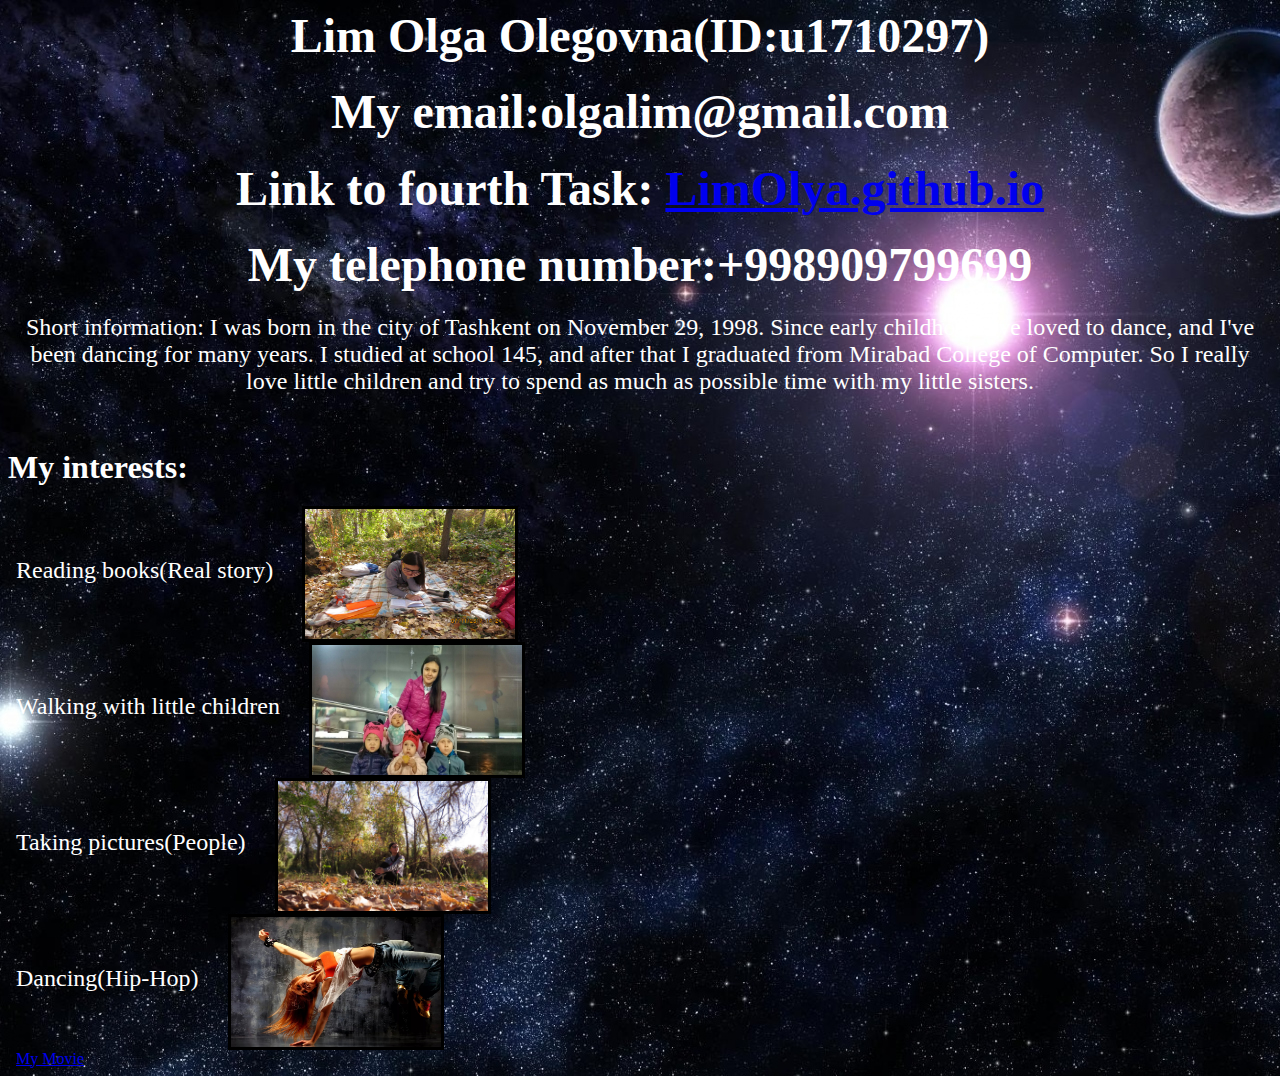
<file: index.html>
<html>
<head>
	<title>
		Olya
	</title
</head>

<body background="g.jpg"  >
<h1 align="center"><font size="8" color="white" face="Monotype Corsiva" >Lim Olga Olegovna(ID:u1710297)</font></h1>
<h1 align="center"><font size="8" color="white" face="Monotype Corsiva" >My email:olgalim@gmail.com</font></h1>
<h1 align="center"><font size="8" color="white" face="Monotype Corsiva" >Link to fourth Task: <a href="https://LimOlya.github.io">LimOlya.github.io</a></font></h1>
<h1 align="center"><font size="8" color="white" face="Monotype Corsiva" >My telephone number:+998909799699</font></h1>
<p align="center"><font size="5" color="white" face="Monotype Corsiva" >Short information:
I was born in the city of Tashkent on November 29, 1998. Since early childhood I've loved to dance, and I've been dancing for many years. I studied at school 145, and after that I graduated from Mirabad College of Computer. So I really love little children and try to spend as much as possible time with my little sisters.</font></p>
<br><h2><font color="White" face="Monotype Corsiva" size="6">My interests:</font></h2>
 &nbsp <font color="White" face="Monotype Corsiva" size="5">Reading books(Real story)</font>

 <img src="55.jpg" align="center" hspace="25" border="3px" height="130px" width="210px"><br>
 &nbsp <font color="White" face="Monotype Corsiva" size="5">Walking with little children</font>

 <img src="01.jpg" align="center" hspace="25" border="3px" height="130px" width="210px"><br>
 &nbsp <font color="White" face="Monotype Corsiva" size="5">Taking pictures(People)</font>

 <img src="555.JPG" align="center" hspace="25" border="3px" height="130px" width="210px"><br>
 &nbsp <font color="White" face="Monotype Corsiva" size="5">Dancing(Hip-Hop)</font>

<img src="77.jpg" align="center" hspace="25" border="3px"  height="130px" width="210px"><br>
 &nbsp <font color="White" face="Monotype Corsiva" size="5"></font>
 <a href="frame.html">My Movie</a>

</body>
</html>
</file>
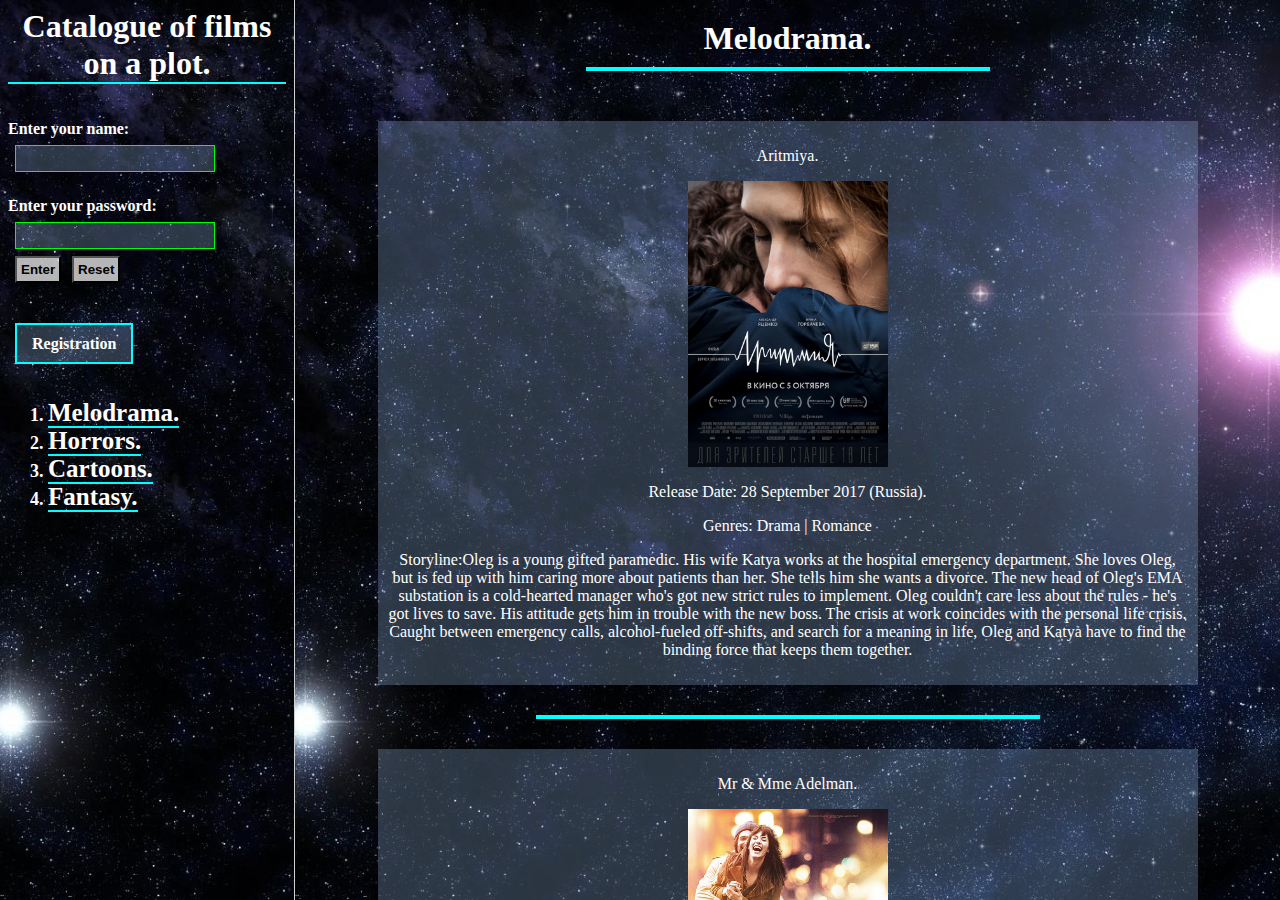
<file: frame.html>
<html>
    <head>
        <meta charset="utf-8">
        <title>Catalogue of films .</title>
        <frameset cols="23%,*" border="1">
        <frame src="main.html" name="left">
        <frame src="theme_2.html" name="right">
    </frameset>
    </head>
	
</html>
</file>
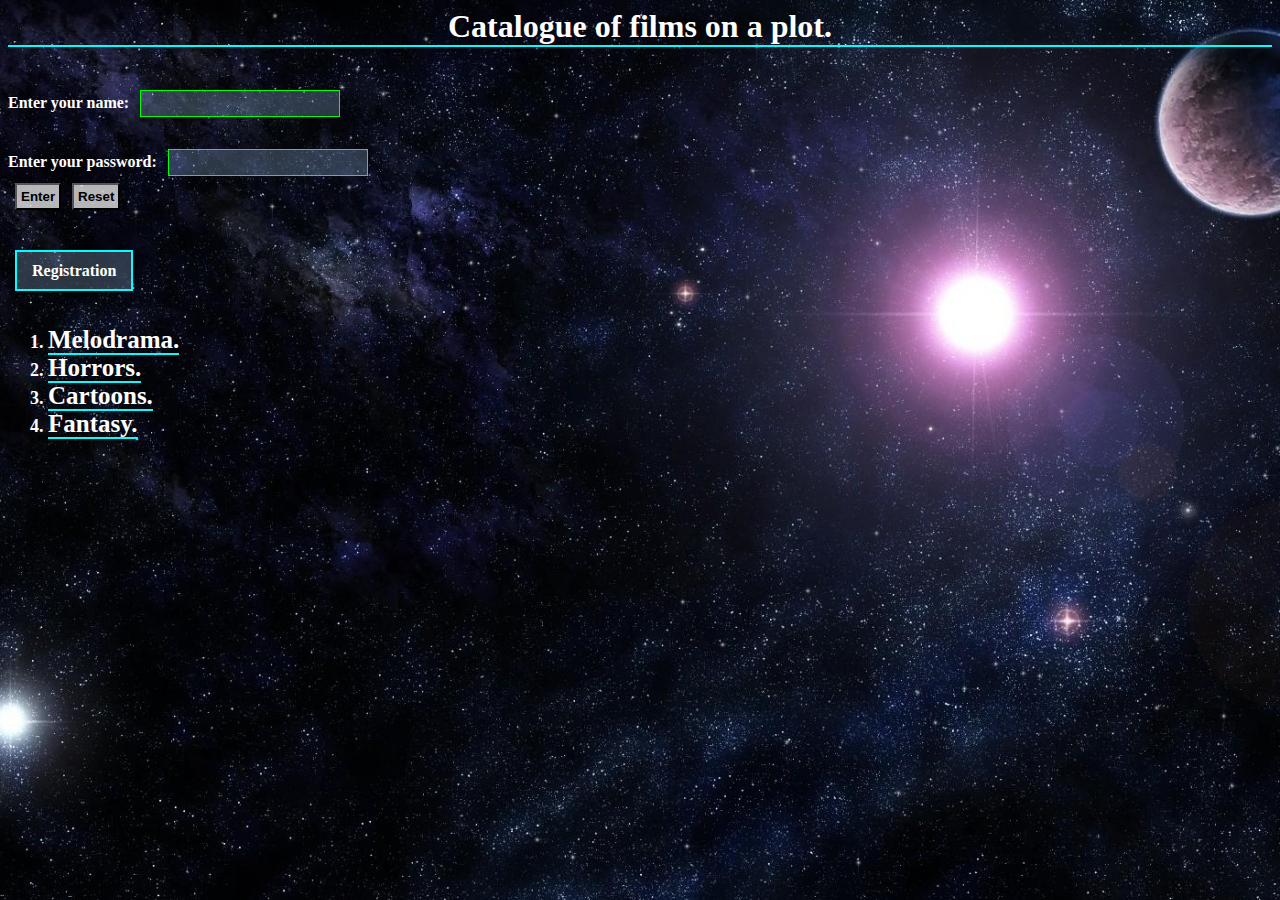
<file: main.html>
<html>
    <head>
        <meta charset="utf-8">
        <link href="style_left.css" rel="stylesheet" type="text/css">
    </head>
    <body background="g.jpg">
       <h1>Catalogue of films on a plot.</h1>
	    <br>
        <div class="div1-enter">
            <form action="form.php" method="POST" name="form">
                <div class="p-enter"><span class="span-name-password">Enter your name:</span>
                    <input type="text" name="name" required size="21" maxlength="25" title="максимальное количество символов 25">
                </div>
                <br> 
                <div class="p-enter"><span class="span-name-password">Enter your password:</span>
                    <input type="password" name="password" required size="21" maxlength="25" title="максимальное количество символов 25">
                </div>
                <div class="button-enter">
                    <input type="submit" value="Enter">
                    <input type="reset" value="Reset">
                </div>
            </form>
        </div>
          <br> <br>  
        <a href="registration.html" class="registration" target="right">Registration</a>
       
         <br> <br> <br>
        <ol>
           
            <li><a href="theme_2.html" target="right">Melodrama.</a></li>
            <li><a href="theme_3.html" target="right">Horrors.</a></li>
            <li><a href="theme_4.html" target="right">Cartoons.</a></li>
            <li><a href="theme_5.html" target="right">Fantasy.</a></li>
        </ol>

    </body>
</html>
</file>
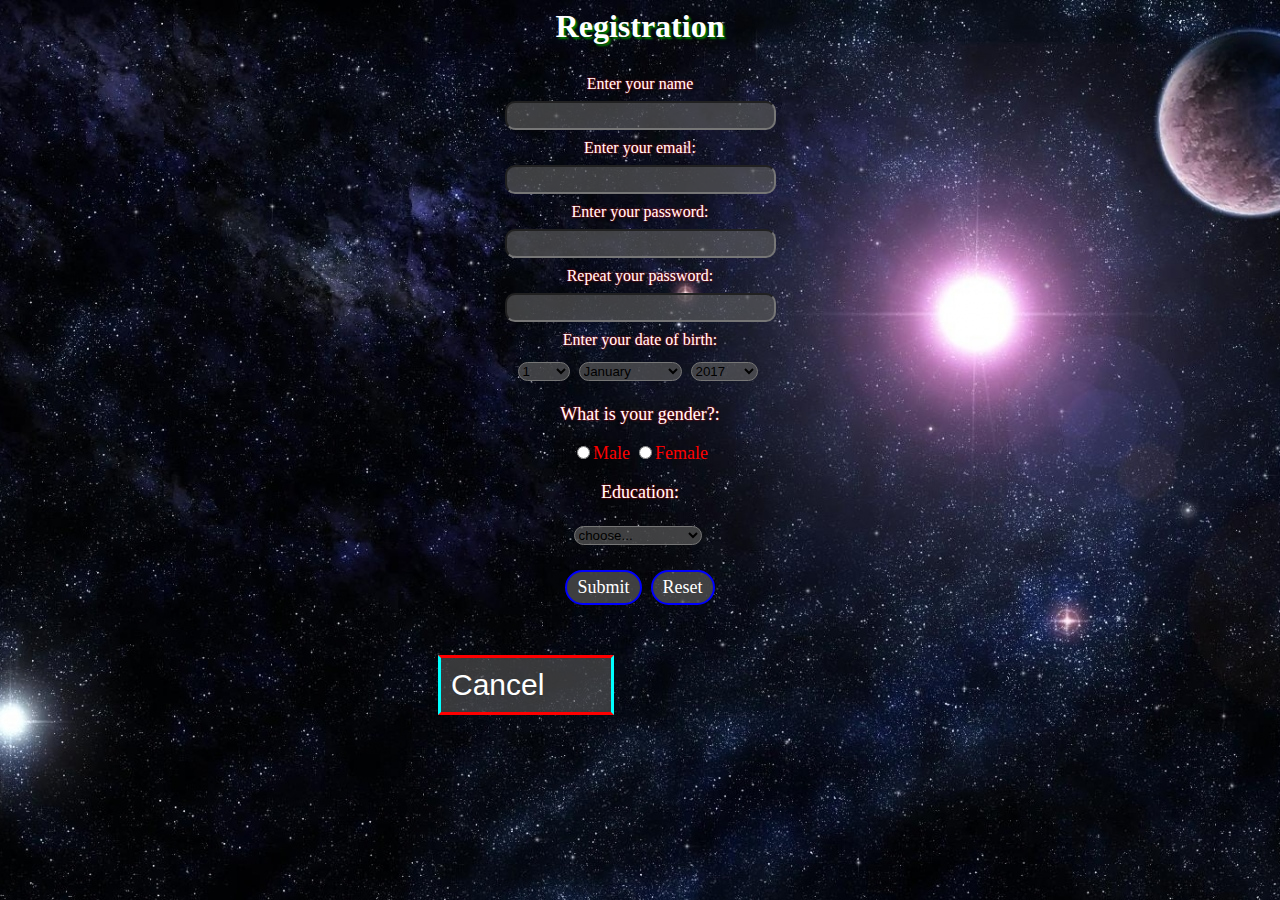
<file: registration.html>
<html>
<head>
    <meta charset="utf-8">
    <link rel="stylesheet" href="style_registration.css" type="text/css">
    <title></title>
</head>
<body background="g.jpg">
<h1 class="h1">Registration</h1>
<div>
    <form action="form.php" method="POST" name="form">
        <label>Enter your name<br>
            <input type="text" name="name" required size="30" maxlength="25">
        </label><br>
        <label>Enter your email:<br>
            <input type="email" name="email" required size="30" maxlength="25">
        </label><br>
        <label>Enter your password:<br>
            <input type="email" name="email" required size="30" maxlength="25">
        </label><br>
        <label>Repeat your password:<br>
            <input type="email" name="email" required size="30" maxlength="25">
        </label><br>
    <label>Enter your date of birth:</label>
    <div>
        <select name="happy">
            <optgroup label="Day">
                <option value="1">1</option>
                <option value="2">2</option>
                <option value="3">3</option>
                <option value="4">4</option>
                <option value="5">5</option>
                <option value="6">6</option>
                <option value="7">7</option>
                <option value="8">8</option>
                <option value="9">9</option>
                <option value="10">10</option>
                <option value="11">11</option>
                <option value="12">12</option>
                <option value="13">13</option>
                <option value="14">14</option>
                <option value="15">15</option>
                <option value="16">16</option>
                <option value="17">17</option>
                <option value="18">18</option>
                <option value="19">19</option>
                <option value="20">20</option>
                <option value="21">21</option>
                <option value="22">22</option>
                <option value="23">23</option>
                <option value="24">24</option>
                <option value="25">25</option>
                <option value="26">26</option>
                <option value="27">27</option>
                <option value="28">28</option>
                <option value="29">29</option>
                <option value="30">30</option>
                <option value="31">31</option>
            </optgroup>
        </select>
        <select>
            <optgroup label="Month">
                <option value="January">January</option>
                <option value="February">February</option>
                <option value="March">March</option>
                <option value="April">April</option>
                <option value="May">May</option>
                <option value="Июнь">June</option>
                <option value="June">July</option>
                <option value="Август">August</option>
                <option value="August">September</option>
                <option value="October">October</option>
                <option value="November">November</option>
                <option value="December">December</option>
            </optgroup>
        </select>
        <select>
            <optgroup label="Year">
                <option value="2017">2017</option>
                <option value="2016">2016</option>
                <option value="2015">2015</option>
                <option value="2014">2014</option>
                <option value="2013">2013</option>
                <option value="2012">2012</option>
                <option value="2011">2011</option>
                <option value="2010">2010</option>
                <option value="2009">2009</option>
                <option value="2008">2008</option>
                <option value="2007">2007</option>
                <option value="2006">2006</option>
                <option value="2005">2005</option>
                <option value="2004">2004</option>
                <option value="2003">2003</option>
                <option value="2002">2002</option>
                <option value="2001">2001</option>
                <option value="2000">2000</option>
                <option value="1999">1999</option>
                <option value="1998">1998</option>
                <option value="1997">1997</option>
                <option value="1996">1996</option>
                <option value="1995">1995</option>
                <option value="1994">1994</option>
                <option value="1993">1993</option>
                <option value="1992">1992</option>
                <option value="1991">1991</option>
                <option value="1990">1990</option>
                <option value="1989">1989</option>
                <option value="1988">1988</option>
                <option value="1987">1987</option>
                <option value="1986">1986</option>
                <option value="1985">1985</option>
                <option value="1984">1984</option>
                <option value="1983">1983</option>
                <option value="1982">1982</option>
                <option value="1981">1981</option>
                <option value="1980">1980</option>
                <option value="1979">1979</option>
                <option value="1978">1978</option>
                <option value="1977">1977</option>
                <option value="1976">1976</option>
                <option value="1975">1975</option>
                <option value="1974">1974</option>
                <option value="1973">1973</option>
                <option value="1972">1972</option>
                <option value="1971">1971</option>
                <option value="1970">1970</option>
                <option value="1969">1969</option>
                <option value="1968">1968</option>
                <option value="1967">1967</option>
                <option value="1966">1966</option>
                <option value="1965">1965</option>
                <option value="1964">1964</option>
                <option value="1963">1963</option>
                <option value="1962">1962</option>
                <option value="1961">1961</option>
                <option value="1960">1960</option>
            </optgroup>
        </select>
    </div>
    <p>What is your gender?:</p>
        <input type="radio" name="Пол" value="men"><span class="men">Male</span>
        <input type="radio" name="Пол" value="woomen" class="woomen"><span class="men">Female</span><br>
		<p>Education:</p><select>
	<option>choose...</option>
	<option>school</option>
	<option>bachelor's degree</option>
	<option>magistracy</option>
	<option>work</option>
</select><br>
        <input type="submit" class="submit">
        <input type="reset" class="reset">
    </form>
</div>
<a href="theme_1.html" target="right" class="back">Cancel</a>
</body>
</html>
</file>
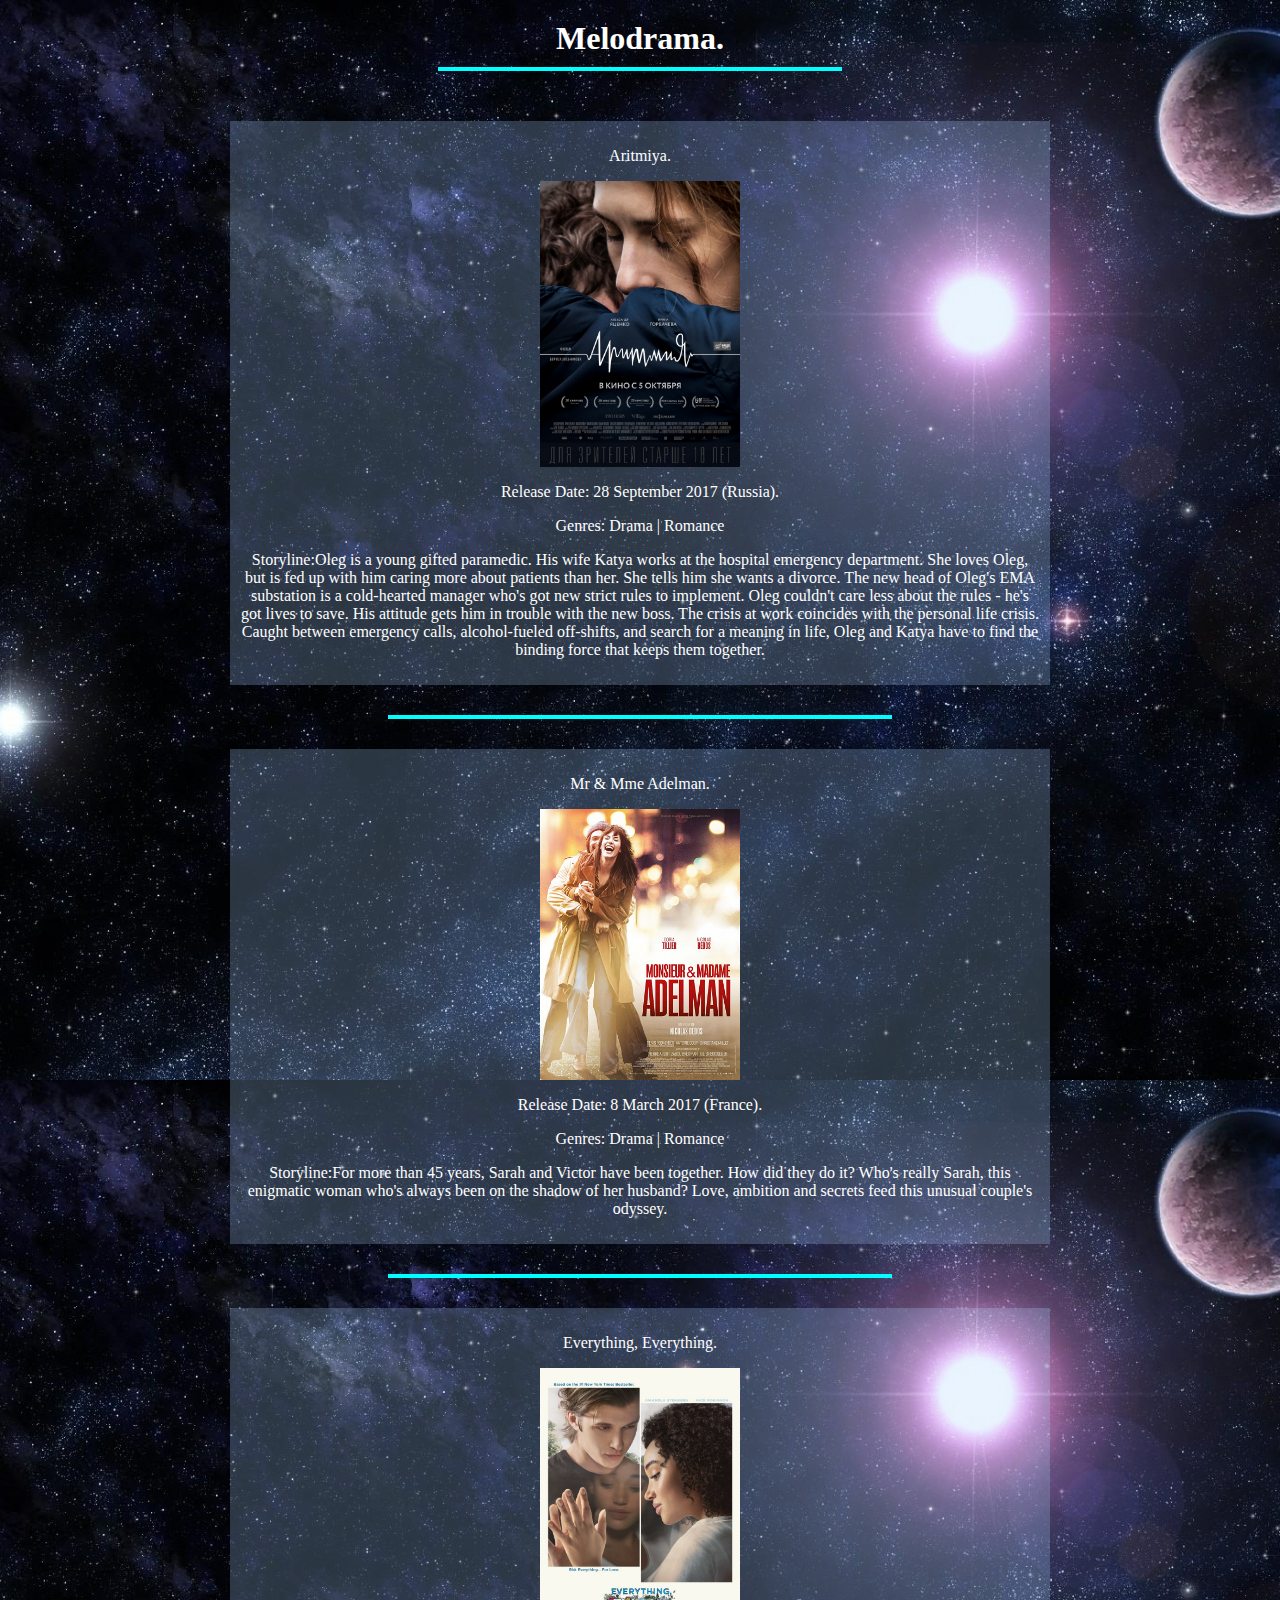
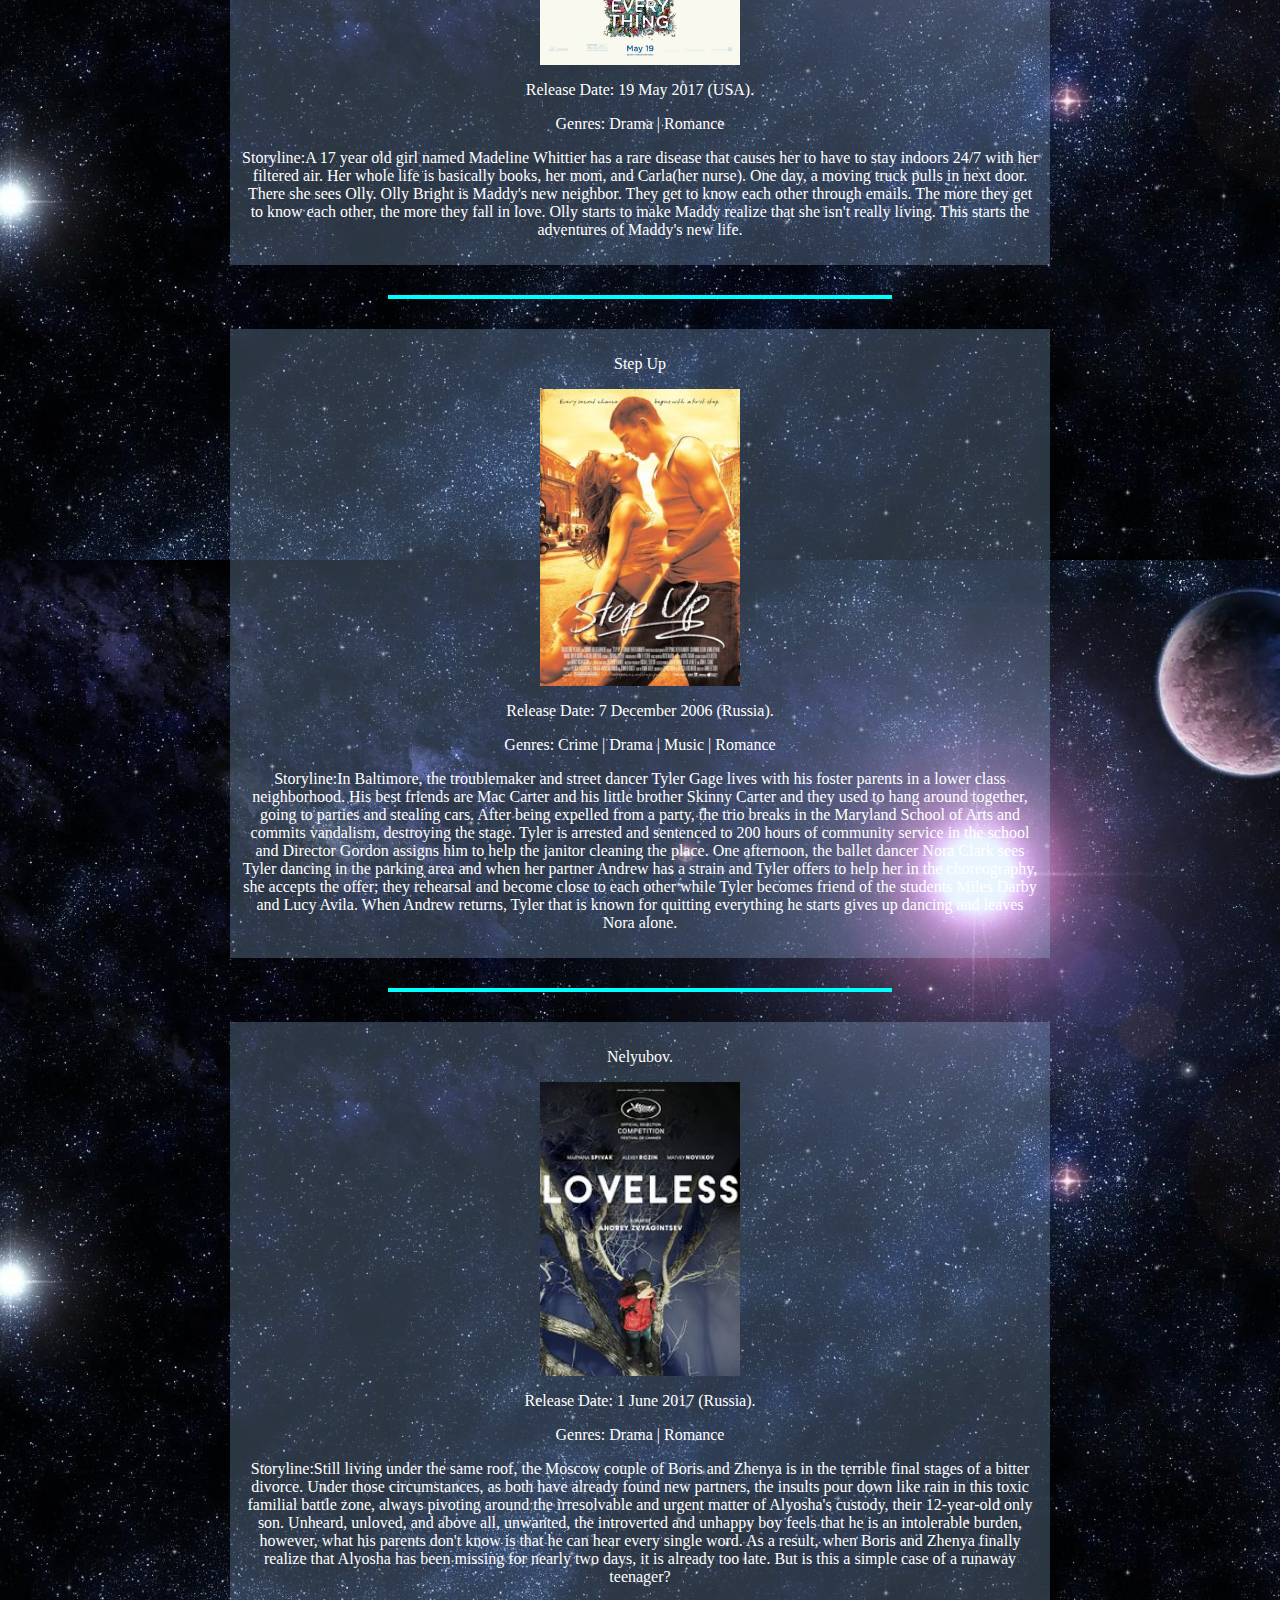
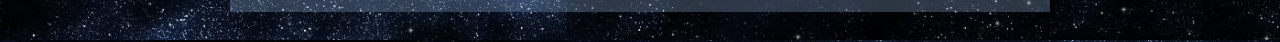
<file: theme_2.html>
<html>
    <head>
        <meta charset="utf-8">
        <link href="style_theme_2.css" rel="stylesheet" type="text/css">
    </head>
    <body background="g.jpg">
       
        <h1>Melodrama.</h1>
        
        <hr class="hr_1">
        
        <div class="theme_1_1">
            <center><p>Aritmiya.</p></center>
            <center><a target="_blank" href="http://www.imdb.com/title/tt6952604/?ref_=fn_al_tt_1"><img src="13.jpg" width="200px" alt=""></a></center>
            <p align="center">Release Date: 28 September 2017 (Russia).</p>
            <p align="center">Genres: Drama | Romance</p>
            <p align="center">Storyline:Oleg is a young gifted paramedic. His wife Katya works at the hospital emergency department. She loves Oleg, but is fed up with him caring more about patients than her. She tells him she wants a divorce. The new head of Oleg's EMA substation is a cold-hearted manager who's got new strict rules to implement. Oleg couldn't care less about the rules - he's got lives to save. His attitude gets him in trouble with the new boss. The crisis at work coincides with the personal life crisis. Caught between emergency calls, alcohol-fueled off-shifts, and search for a meaning in life, Oleg and Katya have to find the binding force that keeps them together.</p>
        </div>
        
        <hr class="hr_2">
        
        <div class="theme_1_1">
            <center><p>Mr & Mme Adelman.</p></center>
            <center><a target="_blank" href="http://www.imdb.com/title/tt6095616/?ref_=nv_sr_1"><img src="14.jpg" width="200px" alt=""></a></center>
            <p align="center">Release Date: 8 March 2017 (France).</p>
            <p align="center">Genres: Drama | Romance</p>
            <p align="center">Storyline:For more than 45 years, Sarah and Victor have been together. How did they do it? Who's really Sarah, this enigmatic woman who's always been on the shadow of her husband? Love, ambition and secrets feed this unusual couple's odyssey.</p>
        </div>
        
        <hr class="hr_2">
        
        <div class="theme_1_1">
            <center><p>Everything, Everything.</p></center>
            <center><a target="_blank" href="http://www.imdb.com/title/tt5001718/?ref_=fn_al_tt_1"><img src="15.jpg" width="200px" alt=""></a></center>
            <p align="center">Release Date: 19 May 2017 (USA).</p>
            <p align="center">Genres: Drama | Romance</p>
            <p align="center">Storyline:A 17 year old girl named Madeline Whittier has a rare disease that causes her to have to stay indoors 24/7 with her filtered air. Her whole life is basically books, her mom, and Carla(her nurse). One day, a moving truck pulls in next door. There she sees Olly. Olly Bright is Maddy's new neighbor. They get to know each other through emails. The more they get to know each other, the more they fall in love. Olly starts to make Maddy realize that she isn't really living. This starts the adventures of Maddy's new life. </p>
        </div>
        
        <hr class="hr_2">
        
        <div class="theme_1_1">
            <center><p>Step Up</p></center>
            <center><a target="_blank" href="http://www.imdb.com/title/tt0462590/?ref_=fn_al_tt_1"><img src="16.jpg" width="200px" alt=""></a></center>
            <p align="center">Release Date: 7 December 2006 (Russia).</p>
            <p align="center">Genres: Crime | Drama | Music | Romance</p>
            <p align="center">Storyline:In Baltimore, the troublemaker and street dancer Tyler Gage lives with his foster parents in a lower class neighborhood. His best friends are Mac Carter and his little brother Skinny Carter and they used to hang around together, going to parties and stealing cars. After being expelled from a party, the trio breaks in the Maryland School of Arts and commits vandalism, destroying the stage. Tyler is arrested and sentenced to 200 hours of community service in the school and Director Gordon assigns him to help the janitor cleaning the place. One afternoon, the ballet dancer Nora Clark sees Tyler dancing in the parking area and when her partner Andrew has a strain and Tyler offers to help her in the choreography, she accepts the offer; they rehearsal and become close to each other while Tyler becomes friend of the students Miles Darby and Lucy Avila. When Andrew returns, Tyler that is known for quitting everything he starts gives up dancing and leaves Nora alone.</p>
			</div>
        
        <hr class="hr_2">
        
        <div class="theme_1_1">
            <center><p>Nelyubov.</p></center>
            <center><a target="_blank" href="http://www.imdb.com/title/tt6304162/?ref_=fn_al_tt_1"><img src="17.jpg" width="200px" alt=""></a></center>
            <p align="center">Release Date: 1 June 2017 (Russia).</p>
            <p align="center">Genres: Drama | Romance</p>
            <p align="center">Storyline:Still living under the same roof, the Moscow couple of Boris and Zhenya is in the terrible final stages of a bitter divorce. Under those circumstances, as both have already found new partners, the insults pour down like rain in this toxic familial battle zone, always pivoting around the irresolvable and urgent matter of Alyosha's custody, their 12-year-old only son. Unheard, unloved, and above all, unwanted, the introverted and unhappy boy feels that he is an intolerable burden, however, what his parents don't know is that he can hear every single word. As a result, when Boris and Zhenya finally realize that Alyosha has been missing for nearly two days, it is already too late. But is this a simple case of a runaway teenager?</p>
			</div>
        
    </body>
</html>
</file>
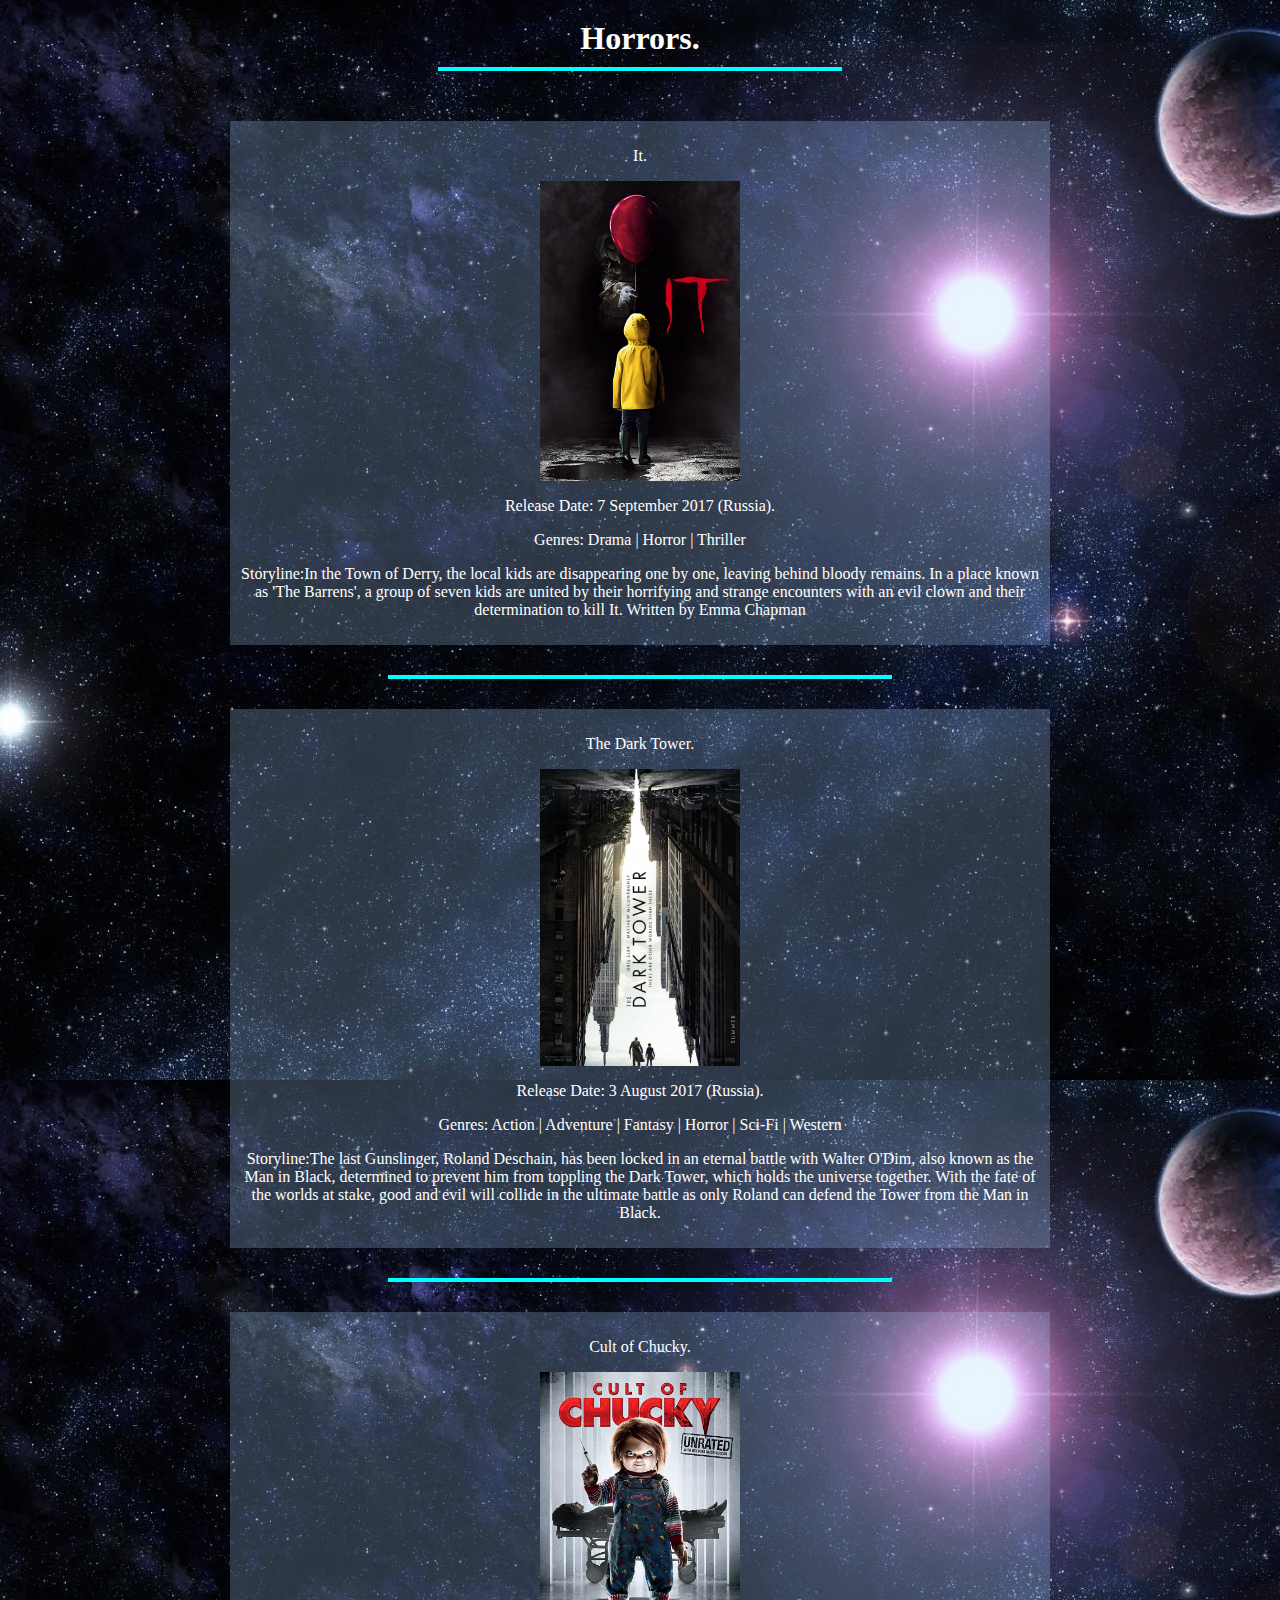
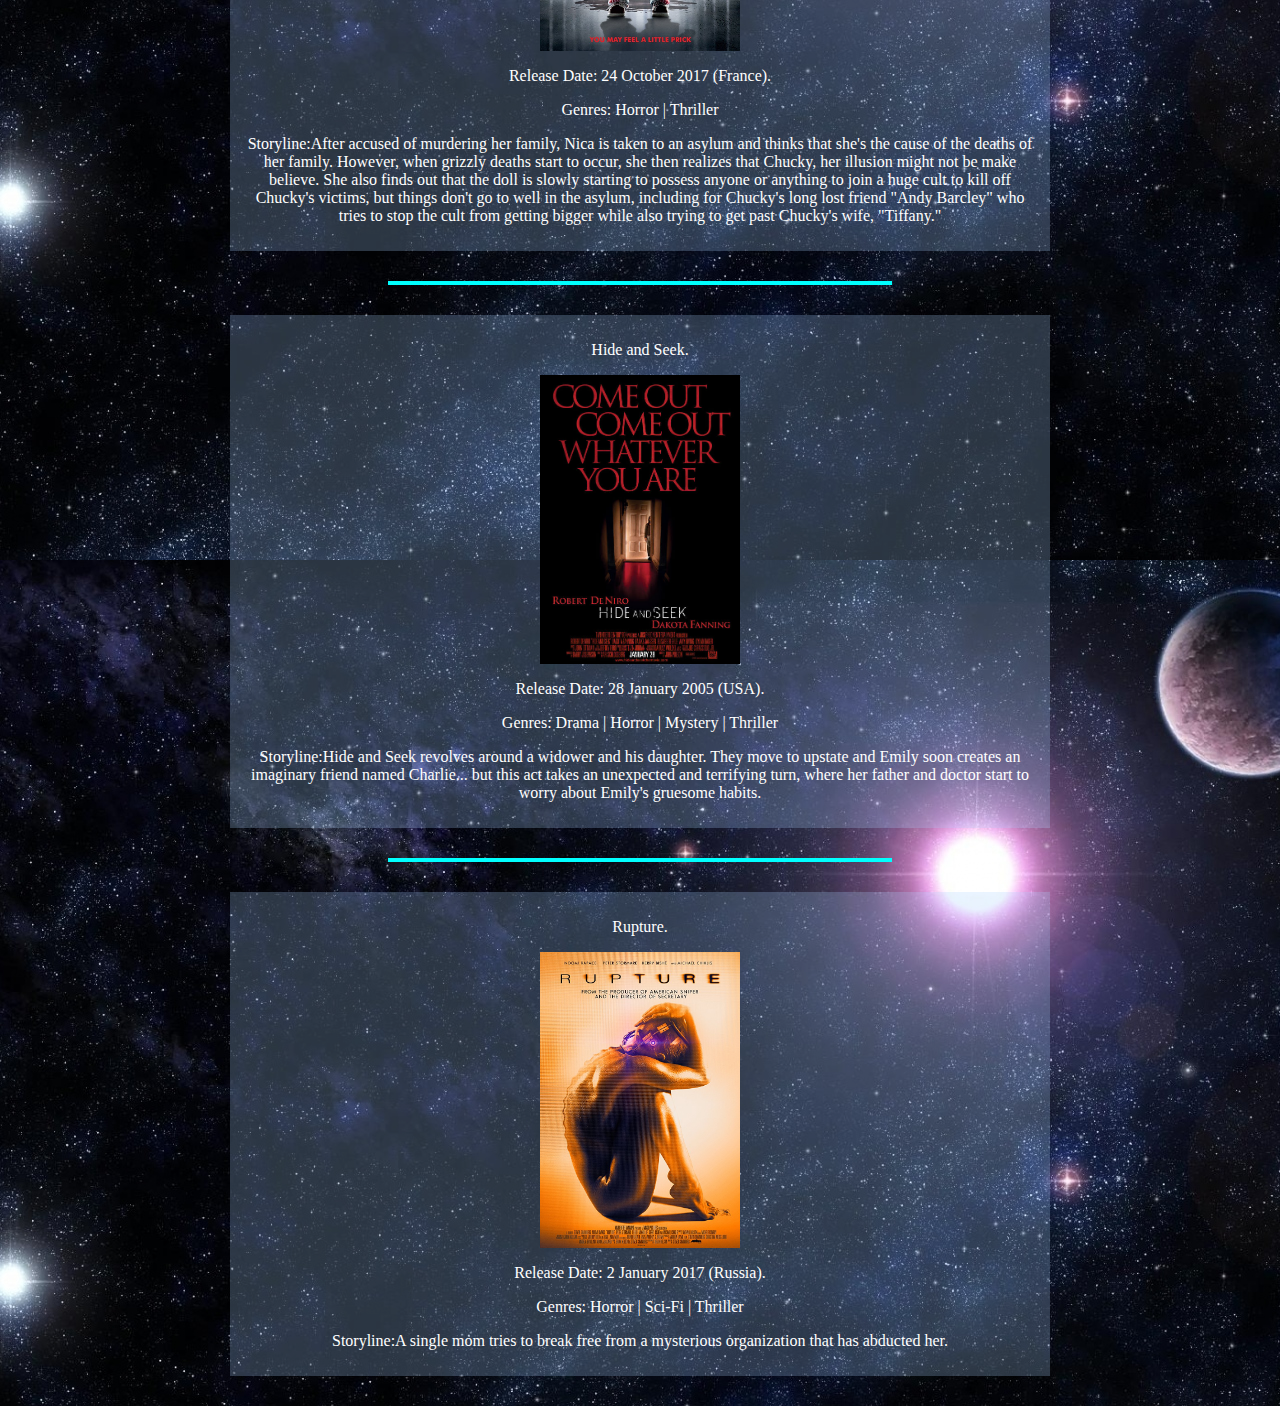
<file: theme_3.html>
<html>
    <head>
        <meta charset="utf-8">
        <link href="style_theme_3.css" rel="stylesheet" type="text/css">
    </head>
    <body background="g.jpg">
       
        <h1>Horrors.</h1>
        
        <hr class="hr_1">
        
        <div class="theme_1_1">
            <center><p>It.</p></center>
            <center><a target="_blank" href="http://www.imdb.com/title/tt1396484/?ref_=nv_sr_1"><img src="8.jpg" width="200px" alt=""></a></center>
            <p align="center">Release Date: 7 September 2017 (Russia).</p>
            <p align="center">Genres: Drama | Horror | Thriller</p>
            <p align="center">Storyline:In the Town of Derry, the local kids are disappearing one by one, leaving behind bloody remains. In a place known as 'The Barrens', a group of seven kids are united by their horrifying and strange encounters with an evil clown and their determination to kill It. Written by Emma Chapman</p>
        </div>
        
        <hr class="hr_2">
        
        <div class="theme_1_1">
            <center><p>The Dark Tower.</p></center>
            <center><a target="_blank" href="http://www.imdb.com/title/tt1648190/?ref_=fn_al_tt_1"><img src="9.jpg" width="200px" alt=""></a></center>
            <p align="center">Release Date: 3 August 2017 (Russia).</p>
            <p align="center">Genres: Action | Adventure | Fantasy | Horror | Sci-Fi | Western</p>
            <p align="center">Storyline:The last Gunslinger, Roland Deschain, has been locked in an eternal battle with Walter O'Dim, also known as the Man in Black, determined to prevent him from toppling the Dark Tower, which holds the universe together. With the fate of the worlds at stake, good and evil will collide in the ultimate battle as only Roland can defend the Tower from the Man in Black.</p>
        </div>
        
        <hr class="hr_2">
        
        <div class="theme_1_1">
            <center><p>Cult of Chucky.</p></center>
            <center><a target="_blank" href="http://www.imdb.com/title/tt3280262/?ref_=fn_al_tt_1"><img src="10.jpg" width="200px" alt=""></a></center>
            <p align="center">Release Date: 24 October 2017 (France).</p>
            <p align="center">Genres: Horror | Thriller</p>
            <p align="center">Storyline:After accused of murdering her family, Nica is taken to an asylum and thinks that she's the cause of the deaths of her family. However, when grizzly deaths start to occur, she then realizes that Chucky, her illusion might not be make believe. She also finds out that the doll is slowly starting to possess anyone or anything to join a huge cult to kill off Chucky's victims, but things don't go to well in the asylum, including for Chucky's long lost friend "Andy Barcley" who tries to stop the cult from getting bigger while also trying to get past Chucky's wife, "Tiffany."</p>
        </div>
        
        <hr class="hr_2">
        
        <div class="theme_1_1">
            <center><p>Hide and Seek.</p></center>
            <center><a target="_blank" href="http://www.imdb.com/title/tt0382077/?ref_=fn_al_tt_1"><img src="11.jpg" width="200px" alt=""></a></center>
            <p align="center">Release Date: 28 January 2005 (USA).</p>
            <p align="center">Genres: Drama | Horror | Mystery | Thriller</p>
            <p align="center">Storyline:Hide and Seek revolves around a widower and his daughter. They move to upstate and Emily soon creates an imaginary friend named Charlie... but this act takes an unexpected and terrifying turn, where her father and doctor start to worry about Emily's gruesome habits.</p>
        </div>
        
        <hr class="hr_2">
        
        <div class="theme_1_1">
            <center><p>Rupture.</p></center>
            <center><a target="_blank" href="http://www.imdb.com/title/tt4578118/?ref_=nv_sr_1"><img src="12.jpg" width="200px" alt=""></a></center>
            <p align="center">Release Date: 2 January 2017 (Russia).</p>
            <p align="center">Genres: Horror | Sci-Fi | Thriller</p>
            <p align="center">Storyline:A single mom tries to break free from a mysterious organization that has abducted her.</p>
        </div>
        
    </body>
</html>
</file>
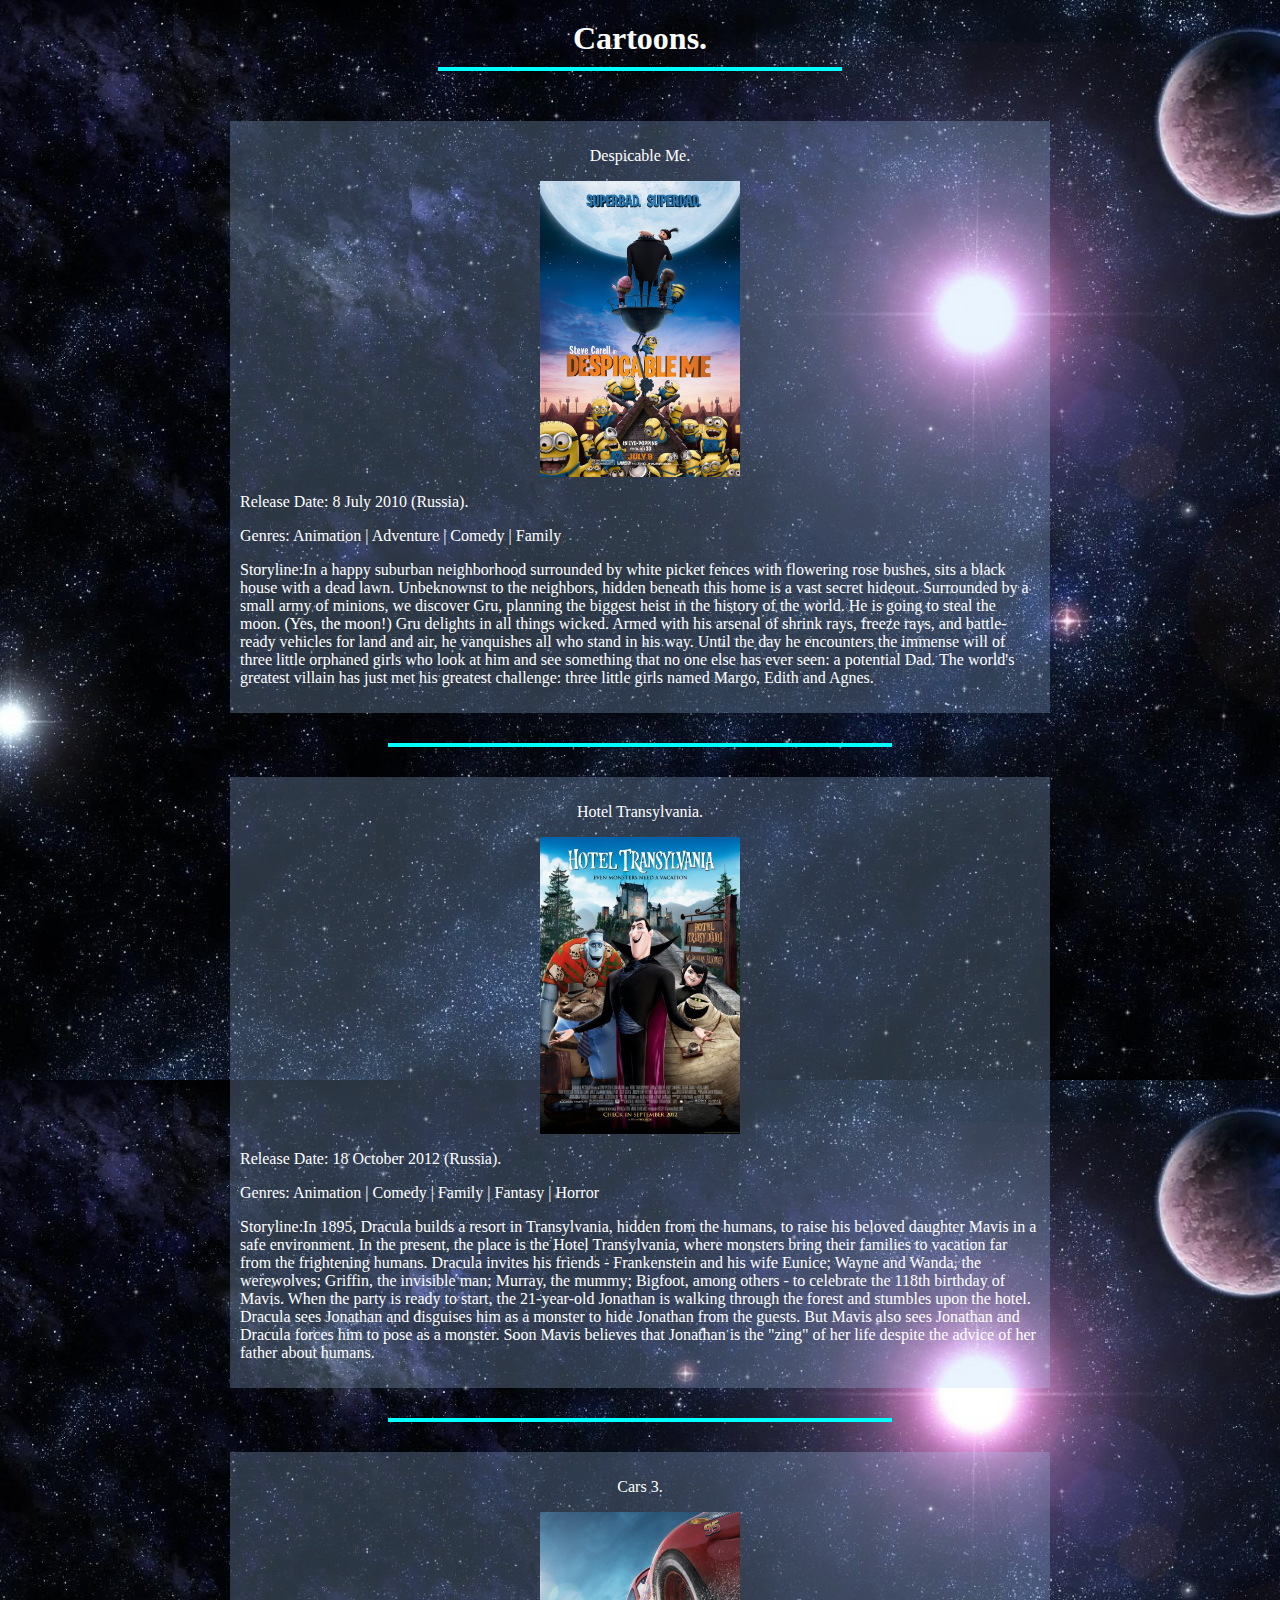
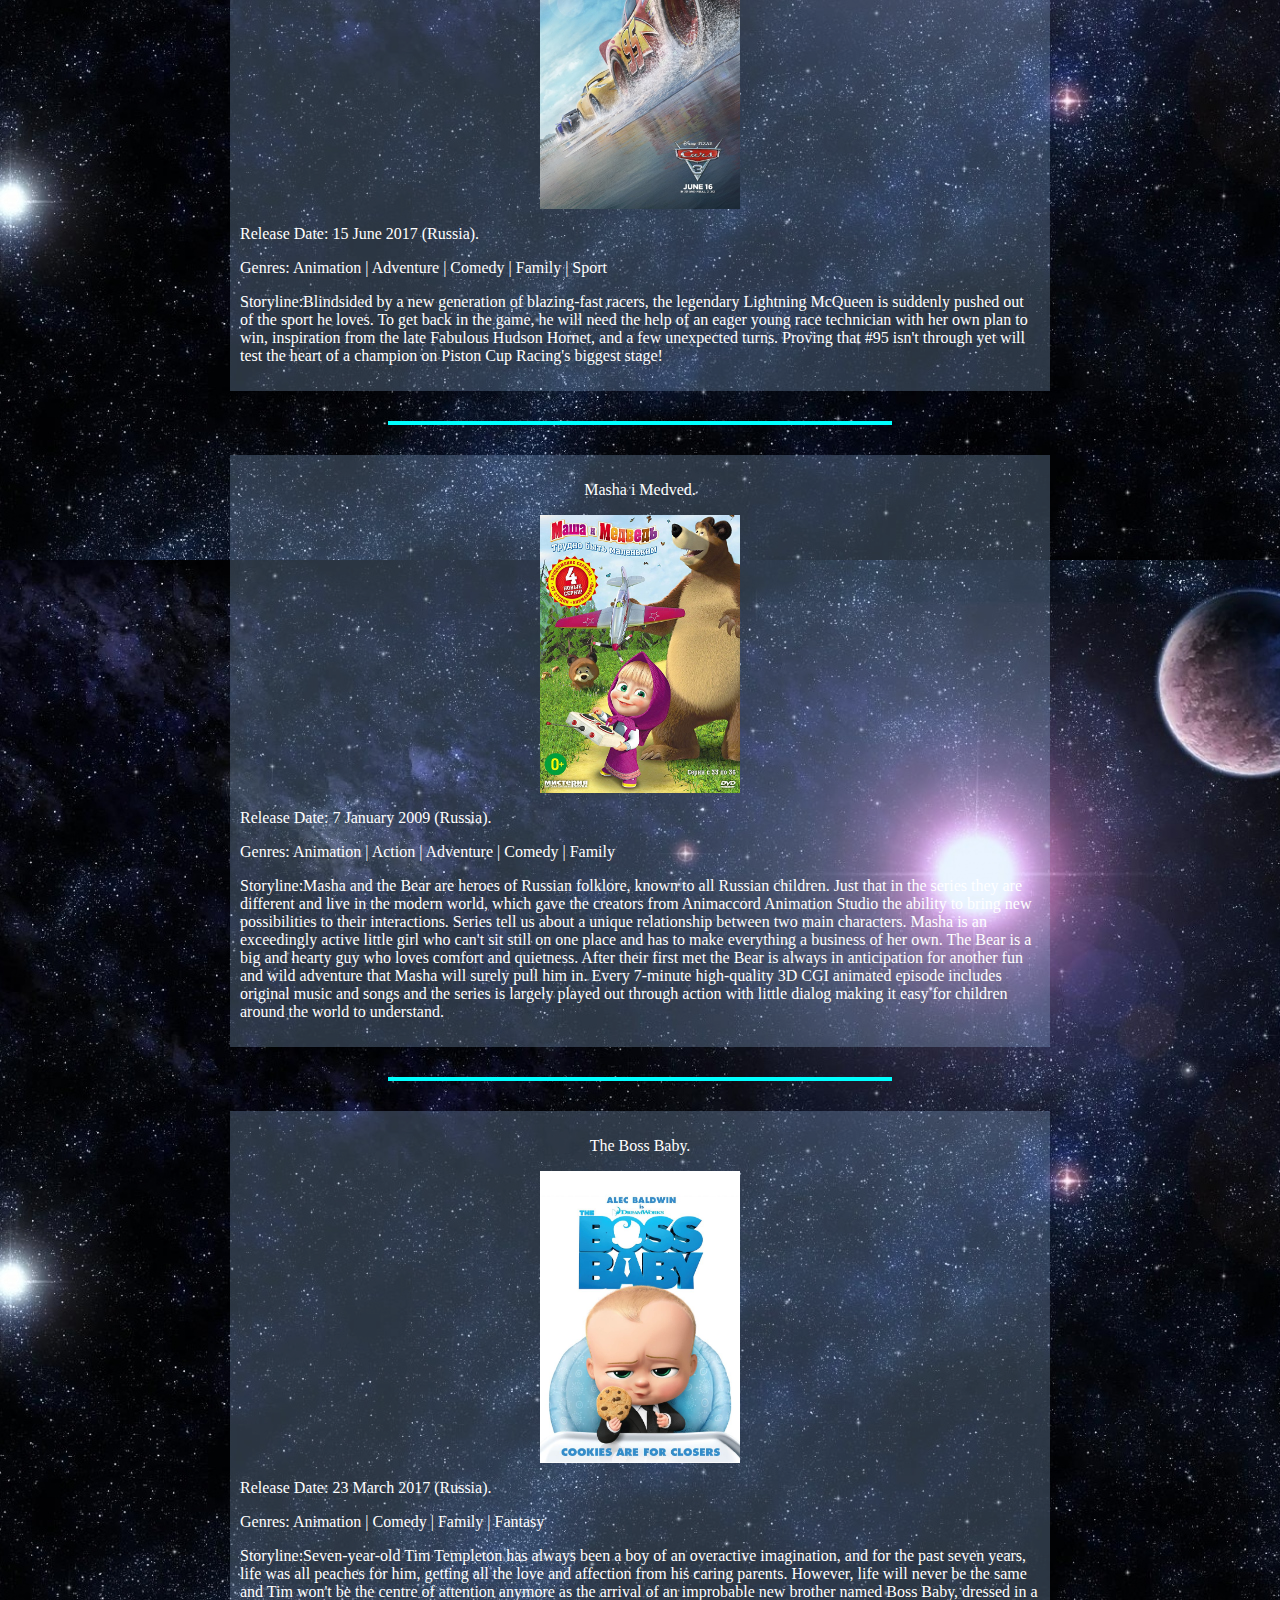
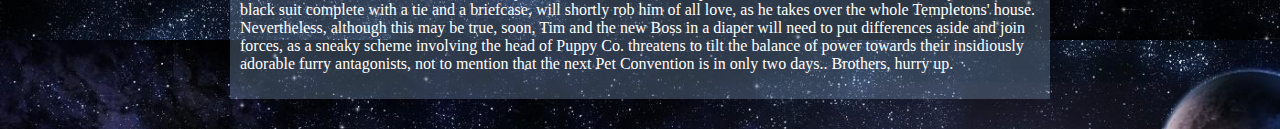
<file: theme_4.html>
<html>
    <head>
        <meta charset="utf-8">
        <link href="style_theme_4.css" rel="stylesheet" type="text/css">
    </head>
    <body background="g.jpg">
       
        <h1>Cartoons.</h1>
        
        <hr class="hr_1">
        
        <div class="theme_1_1">
            <center><p>Despicable Me.</p></center>
            <center><a target="_blank" href="http://www.imdb.com/title/tt1323594/?ref_=fn_al_tt_1"><img src="18.jpg" width="200px" alt=""></a></center>
            <p>Release Date: 8 July 2010 (Russia).</p>
            <p>Genres: Animation | Adventure | Comedy | Family</p>
            <p>Storyline:In a happy suburban neighborhood surrounded by white picket fences with flowering rose bushes, sits a black house with a dead lawn. Unbeknownst to the neighbors, hidden beneath this home is a vast secret hideout. Surrounded by a small army of minions, we discover Gru, planning the biggest heist in the history of the world. He is going to steal the moon. (Yes, the moon!) Gru delights in all things wicked. Armed with his arsenal of shrink rays, freeze rays, and battle-ready vehicles for land and air, he vanquishes all who stand in his way. Until the day he encounters the immense will of three little orphaned girls who look at him and see something that no one else has ever seen: a potential Dad. The world's greatest villain has just met his greatest challenge: three little girls named Margo, Edith and Agnes.</p>
        </div>
        <hr class="hr_2">
        
        <div class="theme_1_1">
            <center><p>Hotel Transylvania.</p></center>
            <center><a target="_blank" href="http://www.imdb.com/title/tt0837562/?ref_=fn_al_tt_1"><img src="19.jpg" width="200px" alt=""></a></center>
            <p>Release Date: 18 October 2012 (Russia).</p>
            <p>Genres: Animation | Comedy | Family | Fantasy | Horror</p>
            <p>Storyline:In 1895, Dracula builds a resort in Transylvania, hidden from the humans, to raise his beloved daughter Mavis in a safe environment. In the present, the place is the Hotel Transylvania, where monsters bring their families to vacation far from the frightening humans. Dracula invites his friends - Frankenstein and his wife Eunice; Wayne and Wanda, the werewolves; Griffin, the invisible man; Murray, the mummy; Bigfoot, among others - to celebrate the 118th birthday of Mavis. When the party is ready to start, the 21-year-old Jonathan is walking through the forest and stumbles upon the hotel. Dracula sees Jonathan and disguises him as a monster to hide Jonathan from the guests. But Mavis also sees Jonathan and Dracula forces him to pose as a monster. Soon Mavis believes that Jonathan is the "zing" of her life despite the advice of her father about humans.</p>
        </div>
        <hr class="hr_2">
        
        <div class="theme_1_1">
            <center><p>Cars 3.</p></center>
            <center><a target="_blank" href="http://www.imdb.com/title/tt3606752/?ref_=fn_al_tt_1"><img src="20.jpg" width="200px" alt=""></a></center>
            <p>Release Date: 15 June 2017 (Russia).</p>
            <p>Genres: Animation | Adventure | Comedy | Family | Sport</p>
            <p>Storyline:Blindsided by a new generation of blazing-fast racers, the legendary Lightning McQueen is suddenly pushed out of the sport he loves. To get back in the game, he will need the help of an eager young race technician with her own plan to win, inspiration from the late Fabulous Hudson Hornet, and a few unexpected turns. Proving that #95 isn't through yet will test the heart of a champion on Piston Cup Racing's biggest stage!</p>
			</div>
        
        <hr class="hr_2">
        
        <div class="theme_1_1">
            <center><p>Masha i Medved.</p></center>
            <center><a target="_blank" href="http://www.imdb.com/title/tt1884856/?ref_=nv_sr_1"><img src="21.jpg" width="200px" alt=""></a></center>
            <p>Release Date: 7 January 2009 (Russia).</p>
            <p>Genres: Animation | Action | Adventure | Comedy | Family</p>
            <p>Storyline:Masha and the Bear are heroes of Russian folklore, known to all Russian children. Just that in the series they are different and live in the modern world, which gave the creators from Animaccord Animation Studio the ability to bring new possibilities to their interactions. Series tell us about a unique relationship between two main characters. Masha is an exceedingly active little girl who can't sit still on one place and has to make everything a business of her own. The Bear is a big and hearty guy who loves comfort and quietness. After their first met the Bear is always in anticipation for another fun and wild adventure that Masha will surely pull him in. Every 7-minute high-quality 3D CGI animated episode includes original music and songs and the series is largely played out through action with little dialog making it easy for children around the world to understand.</p>
        </div>
        <hr class="hr_2">
        
        <div class="theme_1_1">
            <center><p>The Boss Baby.</p></center>
            <center><a target="_blank" href="http://www.imdb.com/title/tt3874544/?ref_=nv_sr_1"><img src="22.jpg" width="200px" alt=""></a></center>
            <p>Release Date: 23 March 2017 (Russia).</p>
            <p>Genres: Animation | Comedy | Family | Fantasy</p>
            <p>Storyline:Seven-year-old Tim Templeton has always been a boy of an overactive imagination, and for the past seven years, life was all peaches for him, getting all the love and affection from his caring parents. However, life will never be the same and Tim won't be the centre of attention anymore as the arrival of an improbable new brother named Boss Baby, dressed in a black suit complete with a tie and a briefcase, will shortly rob him of all love, as he takes over the whole Templetons' house. Nevertheless, although this may be true, soon, Tim and the new Boss in a diaper will need to put differences aside and join forces, as a sneaky scheme involving the head of Puppy Co. threatens to tilt the balance of power towards their insidiously adorable furry antagonists, not to mention that the next Pet Convention is in only two days.. Brothers, hurry up.</p>
        </div>
    </body>
</html>
</file>
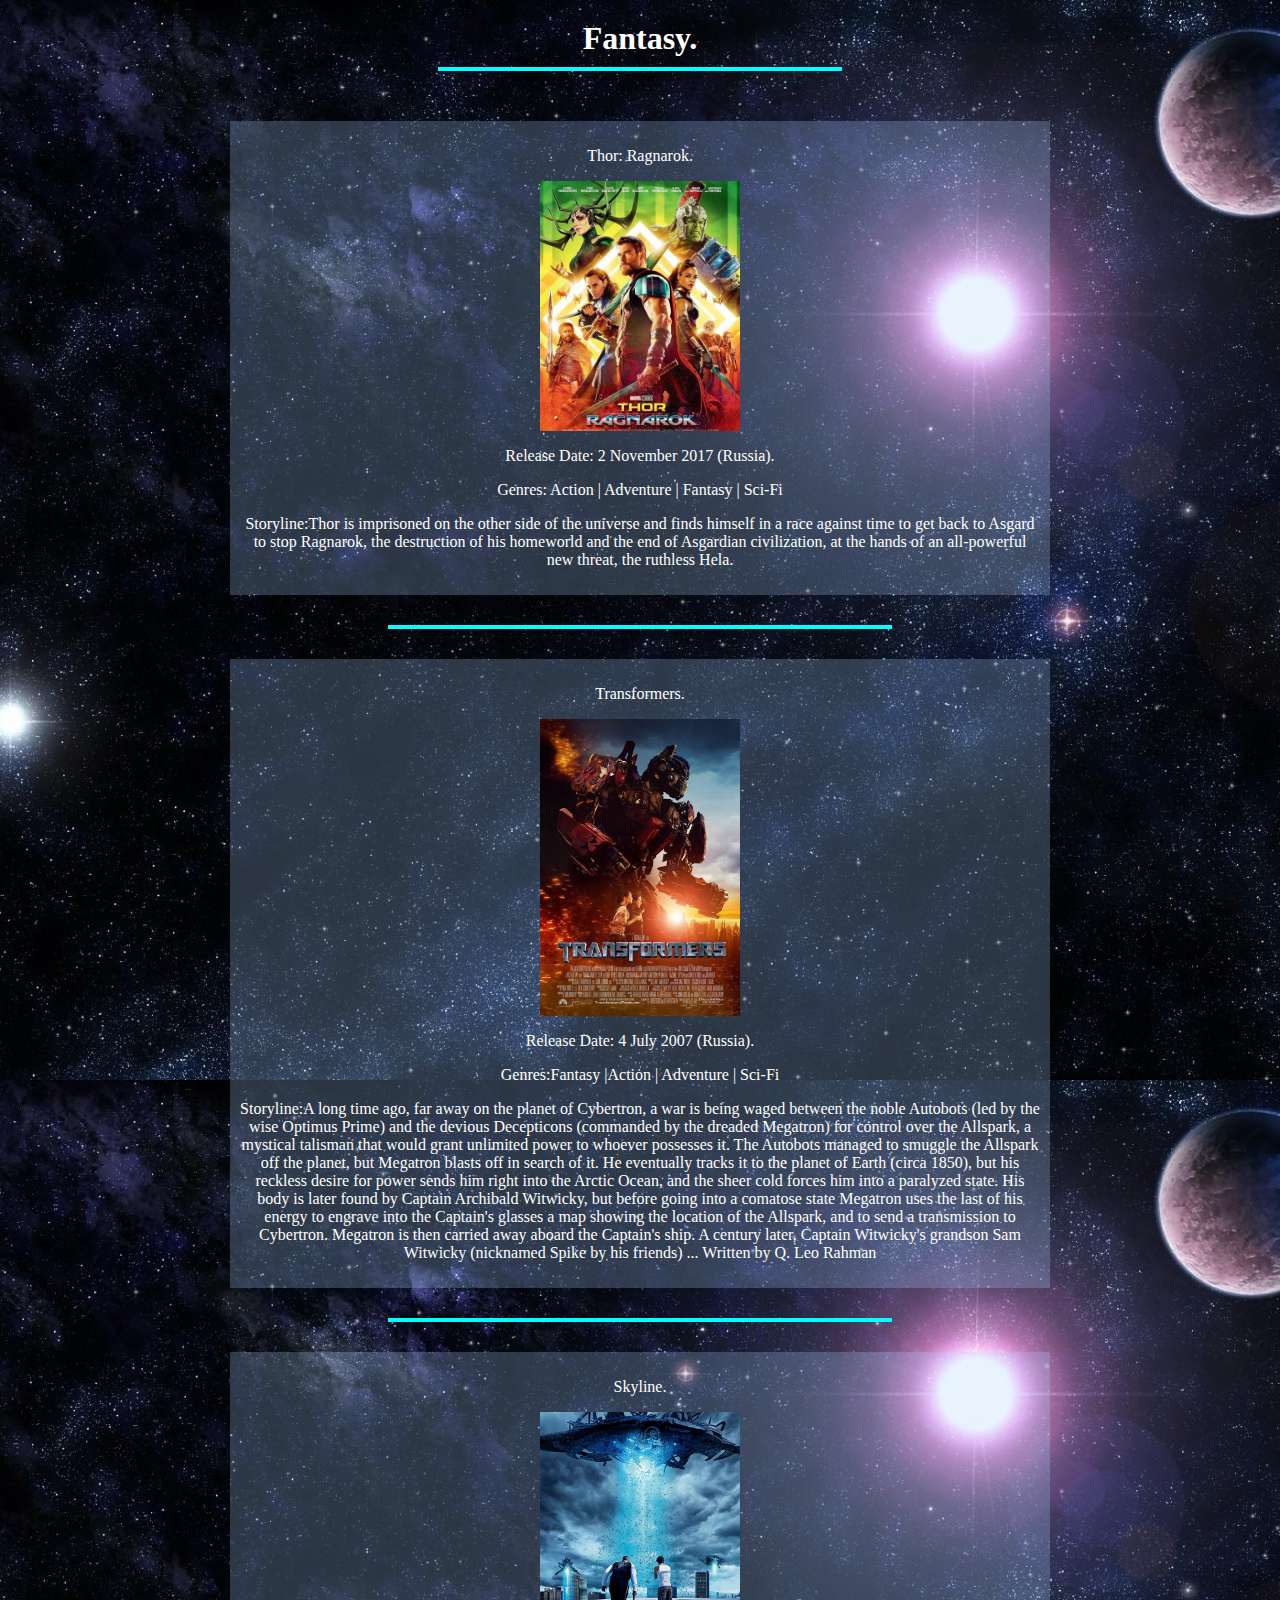
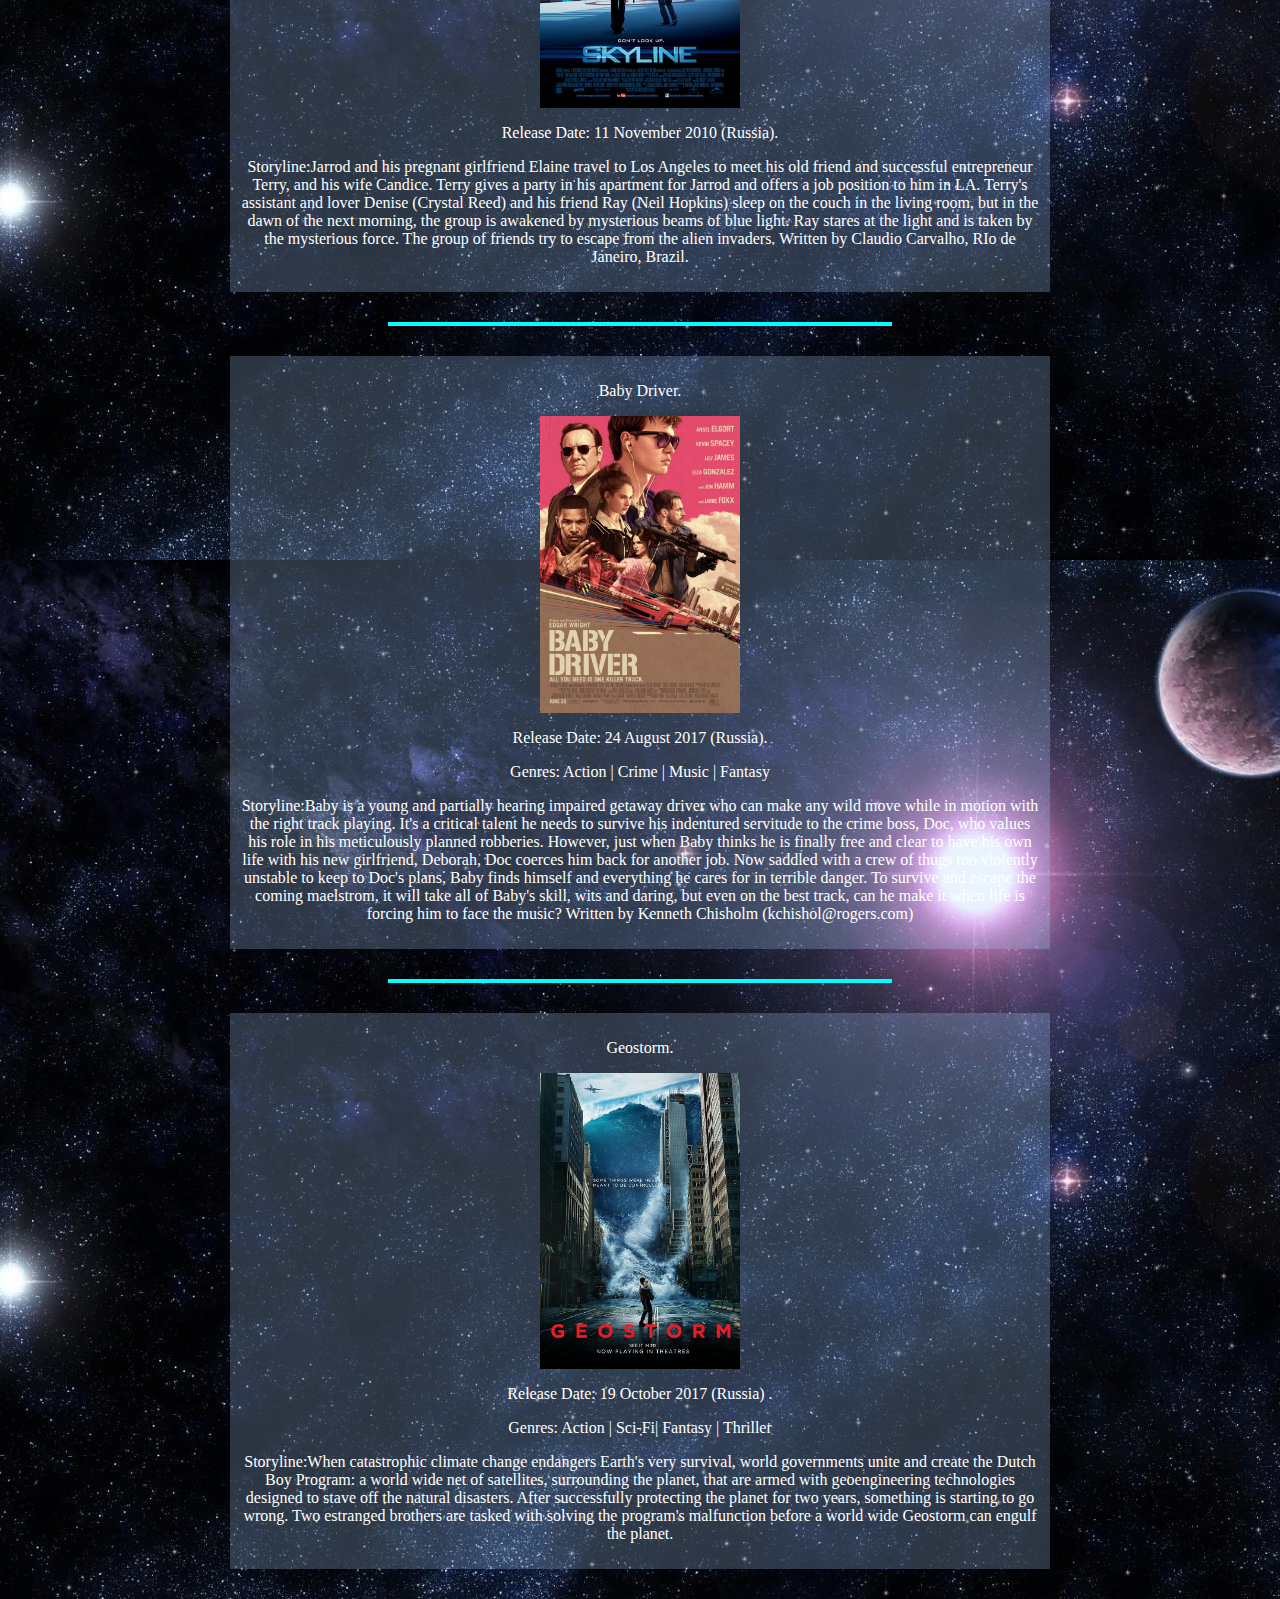
<file: theme_5.html>
<html>
    <head>
        <meta charset="utf-8">
        <link href="style_theme_5.css" rel="stylesheet" type="text/css">
    </head>
    <body background="g.jpg">
       
        <h1>Fantasy.</h1>
        
        <hr class="hr_1">
        
        <div class="theme_1_1">
            <center><p>Thor: Ragnarok.</p></center>
            <center><a target="_blank" href="http://www.imdb.com/title/tt3501632/?ref_=nv_sr_1"><img src="2.jpg" width="200px" alt=""></a></center>
            <p align="center">Release Date: 2 November 2017 (Russia).</p>
            <p align="center">Genres: Action | Adventure | Fantasy | Sci-Fi</p>
            <p align="center">Storyline:Thor is imprisoned on the other side of the universe and finds himself in a race against time to get back to Asgard to stop Ragnarok, the destruction of his homeworld and the end of Asgardian civilization, at the hands of an all-powerful new threat, the ruthless Hela.</p>
        </div>
        
        <hr class="hr_2">
        
        <div class="theme_1_1">
            <center><p>Transformers.</p></center>
            <center><a target="_blank" href="http://www.imdb.com/title/tt0418279/?ref_=fn_al_tt_1"><img src="3.jpg" width="200px" alt=""></a></center>
            <p align="center">Release Date: 4 July 2007 (Russia).</p>
            <p align="center">Genres:Fantasy |Action | Adventure | Sci-Fi</p>
            <p align="center">Storyline:A long time ago, far away on the planet of Cybertron, a war is being waged between the noble Autobots (led by the wise Optimus Prime) and the devious Decepticons (commanded by the dreaded Megatron) for control over the Allspark, a mystical talisman that would grant unlimited power to whoever possesses it. The Autobots managed to smuggle the Allspark off the planet, but Megatron blasts off in search of it. He eventually tracks it to the planet of Earth (circa 1850), but his reckless desire for power sends him right into the Arctic Ocean, and the sheer cold forces him into a paralyzed state. His body is later found by Captain Archibald Witwicky, but before going into a comatose state Megatron uses the last of his energy to engrave into the Captain's glasses a map showing the location of the Allspark, and to send a transmission to Cybertron. Megatron is then carried away aboard the Captain's ship. A century later, Captain Witwicky's grandson Sam Witwicky (nicknamed Spike by his friends) ... Written by Q. Leo Rahman</p>
        </div>
        
        <hr class="hr_2">
        
        <div class="theme_1_1">
            <center><p>Skyline.</p></center>
            <center><a target="_blank" href="http://www.imdb.com/title/tt1564585/?ref_=fn_al_tt_1"><img src="4.jpg" width="200px" alt=""></a></center>
            <p align="center">Release Date: 11 November 2010 (Russia).</p>
            <p align="center"Genres: Action | Sci-Fi | Thriller | Fantasy</p>
            <p align="center">Storyline:Jarrod and his pregnant girlfriend Elaine travel to Los Angeles to meet his old friend and successful entrepreneur Terry, and his wife Candice. Terry gives a party in his apartment for Jarrod and offers a job position to him in LA. Terry's assistant and lover Denise (Crystal Reed) and his friend Ray (Neil Hopkins) sleep on the couch in the living room, but in the dawn of the next morning, the group is awakened by mysterious beams of blue light. Ray stares at the light and is taken by the mysterious force. The group of friends try to escape from the alien invaders. Written by Claudio Carvalho, RIo de Janeiro, Brazil.</p>
        </div>
        
        <hr class="hr_2">
        
        <div class="theme_1_1">
            <center><p>Baby Driver.</p></center>
            <center><a target="_blank" href="http://www.imdb.com/title/tt3890160/?ref_=nv_sr_1"><img src="5.jpg" width="200px" alt=""></a></center>
            <p align="center">Release Date: 24 August 2017 (Russia).</p>
            <p align="center">Genres: Action | Crime | Music | Fantasy</p>
            <p align="center">Storyline:Baby is a young and partially hearing impaired getaway driver who can make any wild move while in motion with the right track playing. It's a critical talent he needs to survive his indentured servitude to the crime boss, Doc, who values his role in his meticulously planned robberies. However, just when Baby thinks he is finally free and clear to have his own life with his new girlfriend, Deborah, Doc coerces him back for another job. Now saddled with a crew of thugs too violently unstable to keep to Doc's plans, Baby finds himself and everything he cares for in terrible danger. To survive and escape the coming maelstrom, it will take all of Baby's skill, wits and daring, but even on the best track, can he make it when life is forcing him to face the music? Written by Kenneth Chisholm (kchishol@rogers.com)</p>
        </div>
        
        <hr class="hr_2">
        
        <div class="theme_1_1">
            <center><p>Geostorm.</p></center>
            <center><a target="_blank" href="http://www.imdb.com/title/tt1981128/?ref_=fn_al_tt_1"><img src="6.jpg" width="200px" alt=""></a></center>
            <p align="center">Release Date: 19 October 2017 (Russia) .</p>
            <p align="center">Genres: Action | Sci-Fi| Fantasy | Thriller</p>
            <p align="center">Storyline:When catastrophic climate change endangers Earth's very survival, world governments unite and create the Dutch Boy Program: a world wide net of satellites, surrounding the planet, that are armed with geoengineering technologies designed to stave off the natural disasters. After successfully protecting the planet for two years, something is starting to go wrong. Two estranged brothers are tasked with solving the program's malfunction before a world wide Geostorm can engulf the planet.</p>
        </div>
        
    </body>
</html>
</file>
<file: style_left.css>
h1 {
    color: white;
    text-align: center;
    margin-bottom: 20px;
    box-shadow: 0px 2px 0px 0px aqua;
}

ol {
    margin-top: 10px;
    color: white;
    font-weight: bold;
    font-size: 18px;
}

ol > li > a {
    font-size: 25px;
    text-decoration: none;
    color: white;
    box-shadow: 0px 2px 0px 0px aqua;
}

ol > li:hover {
    color: white;
}

ol > li > a:hover {
    color: white;
    box-shadow: 0px 2px 0px 0px lime;
}


.span-name-password {
    color: white;
    font-weight: bold;
}

.p-enter > input {
    margin: 7px;
    background: rgba(172, 210, 255, 0.25);
    border: 1px solid lime;
    padding: 5px;
    width: 200px;
}

.button-enter > input {
    background: rgba(255, 255, 255, 0.71);
    padding: 4px;
    color: black;
    font-weight: bold;
    margin-left: 7px;
}

.registration {
    text-decoration: none;
    color: white;
    border: 2px solid aqua;
    background: rgba(172, 210, 255, 0.25);
    padding: 10px 15px;
    font-weight: bold;
    margin-left: 7px;
}
</file>
<file: style_registration.css>
h1 {
    color: white;
    text-shadow: 2px 2px 2px green;
    text-align: center;
}

form {
    text-align: center;
}

label {
    color: white;
    line-height: 35px;
    text-shadow: 0px 0px 2px red;
}

select {
    background-color: rgba(90, 90, 90, 0.69);
    margin: 5px;
    margin-left: 0px;
    border-radius: 10px 10px 10px 10px;
}

select:focus {
    background-color: rgba(90, 90, 90, 1);
}

input {
    background-color: rgba(90, 90, 90, 0.69);
    padding: 5px;
    border-radius: 10px 10px 10px 10px;
}

input:focus {
    background-color: rgba(172, 172, 172, 0.67);
}

input.submit {
    color: white;
    font: normal 18px verdana;
    margin: 20px 5px 0px 0px;
    padding: 5px 10px;
    border: 2px solid blue;
    border-radius: 20px 20px 20px 20px;
}

input.reset {
    color: white;
    font: normal 18px verdana;
    margin-top: 20px;
    padding: 5px 10px;
    border: 2px solid blue;
    border-radius: 20px 20px 20px 20px;
}

.men {
    color: red;
    font: normal 18px verdana;
}

p {
    color: white;
    font: normal 18px verdana;
    text-shadow: 0px 0px 2px red;
}

.back {
    color: white;
    text-decoration: none;
    background: rgba(92, 92, 92, 0.6);
    margin: 50px 20px 0px 430px;
    width: 150px;
    padding: 10px;
    font: normal 30px arial;
    display: block;
    border-top: 3px solid red;
    border-right: 3px solid aqua;
    border-bottom: 3px solid red;
    border-left: 3px solid aqua;
}

.back:hover {
    color: white;
    background: rgba(150, 150, 150, 0.6);
    transition: 0.4s;
    border-top: 3px solid aqua;
    border-right: 3px solid red;
    border-bottom: 3px solid aqua;
    border-left: 3px solid red;
}
</file>
<file: style_theme_2.css>
h1 {
    color: white;
    text-align: center;
    margin-top: 20px;
    margin-bottom: 10px;
}

.hr_1 {
    margin-bottom: 50px;
    width: 400px;
    border: 2px solid aqua;
	color: white;
}

.hr_2 {
    width: 500px;
    border: 2px solid aqua;
	color: white;
}

.theme_1_1 {
    background: rgba(172, 210, 255, 0.25);
    width: 800px;
    padding: 10px;
    margin: 30px auto;
	color: white;
}
</file>
<file: style_theme_3.css>
h1 {
    color: white;
    text-align: center;
    margin-top: 20px;
    margin-bottom: 10px;
}

.hr_1 {
    margin-bottom: 50px;
    width: 400px;
    border: 2px solid aqua;
	color: white;
}

.hr_2 {
    width: 500px;
    border: 2px solid aqua;
	color: white;
}

.theme_1_1 {
    background: rgba(172, 210, 255, 0.25);
    width: 800px;
    padding: 10px;
    margin: 30px auto;
	color: white;
}
</file>
<file: style_theme_4.css>
h1 {
    color: white;
    text-align: center;
    margin-top: 20px;
    margin-bottom: 10px;
}

.hr_1 {
    margin-bottom: 50px;
    width: 400px;
    border: 2px solid aqua;
	color: white;
}

.hr_2 {
    width: 500px;
    border: 2px solid aqua;
	color: white;
}

.theme_1_1 {
    background: rgba(172, 210, 255, 0.25);
    width: 800px;
    padding: 10px;
    margin: 30px auto;
	color: white;
}
</file>
<file: style_theme_5.css>
h1 {
    color: white;
    text-align: center;
    margin-top: 20px;
    margin-bottom: 10px;
}

.hr_1 {
    margin-bottom: 50px;
    width: 400px;
    border: 2px solid aqua;
	color: white;
}

.hr_2 {
    width: 500px;
    border: 2px solid aqua;
	color: white;
}

.theme_1_1 {
    background: rgba(172, 210, 255, 0.25);
    width: 800px;
    padding: 10px;
    margin: 30px auto;
	color: white;
}
</file>
